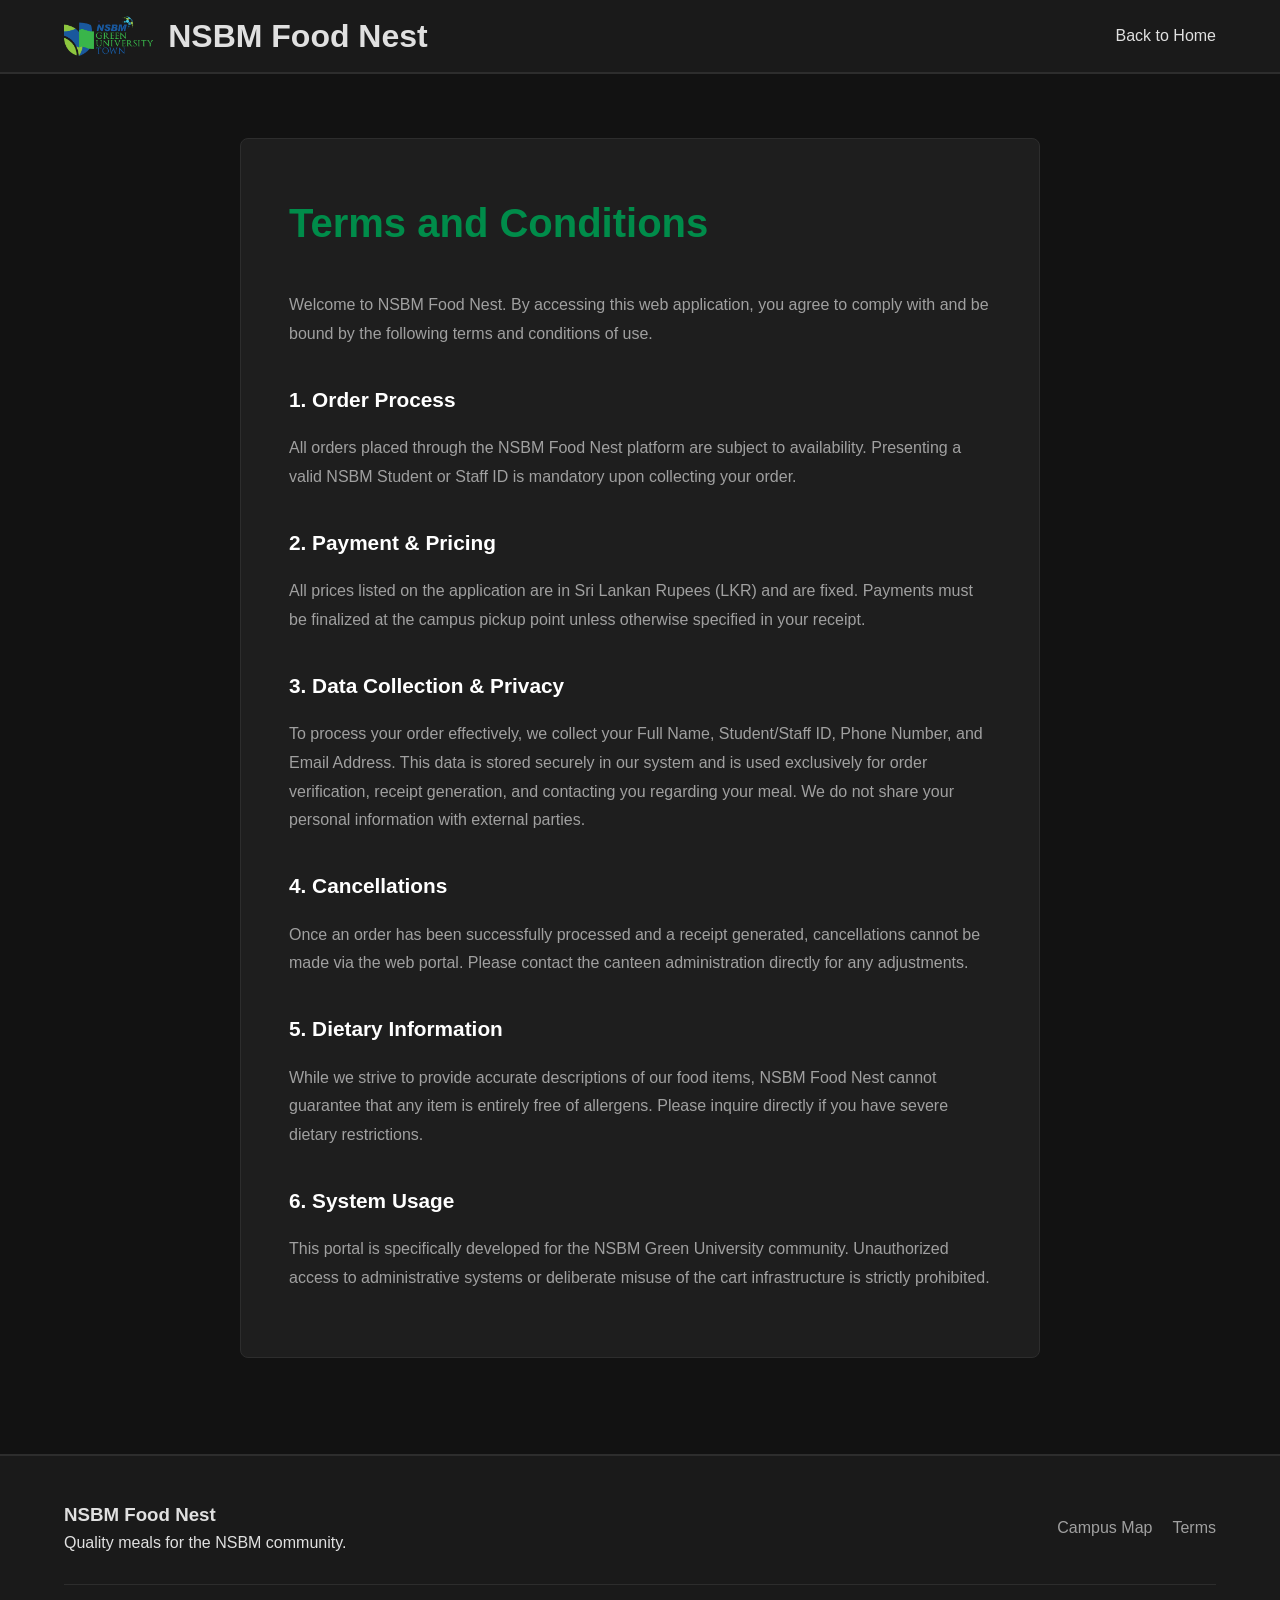
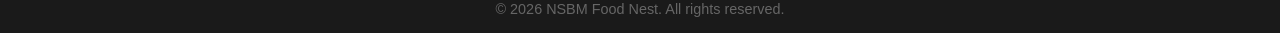
<file: terms.html>
<!DOCTYPE html>
<html lang="en">
<head>
    <meta charset="UTF-8">
    <meta name="viewport" content="width=device-width, initial-scale=1.0">
    <title>Terms & Conditions - NSBM Food Nest</title>
    <link rel="stylesheet" href="style.css">
</head>
<body>

    <header>
        <div class="brand-container">
            <img src="images/logo.png" alt="NSBM Logo" class="logo-img">
            <h1>NSBM Food Nest</h1>
        </div>
        <nav class="header-nav">
            <a href="index.html">Back to Home</a>
        </nav>
    </header>

    <main class="container">
        <div class="terms-container">
            <h1>Terms and Conditions</h1>
            <p>Welcome to NSBM Food Nest. By accessing this web application, you agree to comply with and be bound by the following terms and conditions of use.</p>

            <h2>1. Order Process</h2>
            <p>All orders placed through the NSBM Food Nest platform are subject to availability. Presenting a valid NSBM Student or Staff ID is mandatory upon collecting your order.</p>

            <h2>2. Payment & Pricing</h2>
            <p>All prices listed on the application are in Sri Lankan Rupees (LKR) and are fixed. Payments must be finalized at the campus pickup point unless otherwise specified in your receipt.</p>

            <h2>3. Data Collection & Privacy</h2>
            <p>To process your order effectively, we collect your Full Name, Student/Staff ID, Phone Number, and Email Address. This data is stored securely in our system and is used exclusively for order verification, receipt generation, and contacting you regarding your meal. We do not share your personal information with external parties.</p>

            <h2>4. Cancellations</h2>
            <p>Once an order has been successfully processed and a receipt generated, cancellations cannot be made via the web portal. Please contact the canteen administration directly for any adjustments.</p>

            <h2>5. Dietary Information</h2>
            <p>While we strive to provide accurate descriptions of our food items, NSBM Food Nest cannot guarantee that any item is entirely free of allergens. Please inquire directly if you have severe dietary restrictions.</p>

            <h2>6. System Usage</h2>
            <p>This portal is specifically developed for the NSBM Green University community. Unauthorized access to administrative systems or deliberate misuse of the cart infrastructure is strictly prohibited.</p>
        </div>
    </main>

    <footer>
        <div class="footer-content">
            <div class="footer-brand">
                <h3>NSBM Food Nest</h3>
                <p>Quality meals for the NSBM community.</p>
            </div>
            <nav class="footer-nav">
                <a href="https://search.brave.com/search?q=nsbm+location+google+maps&summary=1&conversation=093b68ea1f17d85eae315f6a7e05071d0390&view=full&map_src=i&loc_id=loc4GAB567QKJENUBF3ZMEQ2SASUIA5UEC6SAAAAAAA%3D&bbox=79.575%2C6.616%2C80.508%2C7.027">Campus Map</a>
                <a href="terms.html">Terms</a>
            </nav>
        </div>
        <p class="copyright">© 2026 NSBM Food Nest. All rights reserved.</p>
    </footer>

    <script src="external.js"></script>
</body>
</html>
</file>
<file: style.css>
* {
    margin: 0;
    padding: 0;
    box-sizing: border-box;
    font-family: 'Segoe UI', Tahoma, Geneva, Verdana, sans-serif;
}

body {
    background-color: #121212;
    color: #e0e0e0;
}

.loader-wrapper {
    position: fixed;
    top: 0;
    left: 0;
    width: 100%;
    height: 100%;
    background-color: #121212;
    display: flex;
    justify-content: center;
    align-items: center;
    z-index: 9999;
    transition: opacity 0.5s ease, visibility 0.5s;
}

.spinner {
    width: 60px;
    height: 60px;
    border: 5px solid #2d2d2d;
    border-top: 5px solid #008c4a;
    border-radius: 50%;
    animation: spin 1s linear infinite;
}

@keyframes spin {
    0% { transform: rotate(0deg); }
    100% { transform: rotate(360deg); }
}

.loader-hidden {
    opacity: 0;
    visibility: hidden;
}

header {
    background-color: #1a1a1a;
    padding: 1rem 5%;
    display: flex;
    justify-content: space-between;
    align-items: center;
    border-bottom: 2px solid #2d2d2d;
    position: sticky;
    top: 0;
    z-index: 900;
}

.brand-container {
    display: flex;
    align-items: center;
    gap: 15px;
}

.logo-img {
    height: 40px;
    width: auto;
}

.header-nav {
    display: flex;
    gap: 20px;
    align-items: center;
}

.header-nav a {
    color: #e0e0e0;
    text-decoration: none;
    font-weight: 500;
    transition: color 0.3s;
}

.header-nav a:hover, .dropdown:hover .dropbtn {
    color: #008c4a;
}

.dropdown {
    position: relative;
    display: inline-block;
}

.dropdown-content {
    display: none;
    position: absolute;
    background-color: #1a1a1a;
    min-width: 180px;
    box-shadow: 0px 8px 16px 0px rgba(0,0,0,0.5);
    z-index: 1000;
    border: 1px solid #2d2d2d;
    border-radius: 4px;
    top: 100%;
    left: 0;
    padding: 0.5rem 0;
}

.dropdown-content a {
    color: #e0e0e0;
    padding: 10px 16px;
    text-decoration: none;
    display: block;
    transition: background-color 0.3s, color 0.3s;
}

.dropdown-content a:hover {
    background-color: #2d2d2d;
    color: #008c4a;
}

.dropdown:hover .dropdown-content {
    display: block;
}

.cart-toggle {
    background-color: #008c4a;
    color: white;
    border: none;
    padding: 0.8rem 1.5rem;
    cursor: pointer;
    border-radius: 4px;
    font-weight: bold;
    font-size: 1rem;
    transition: background-color 0.3s;
}

.cart-toggle:hover {
    background-color: #006b38;
}

.container {
    display: flex;
    flex-direction: column;
    padding: 0 5%;
    position: relative;
    overflow-x: hidden;
}

.hero {
    display: flex;
    align-items: center;
    justify-content: space-between;
    padding: 4rem 0;
    gap: 2rem;
    border-bottom: 1px solid #2d2d2d;
}

.hero-content {
    flex: 1;
    animation: slideInLeft 0.8s ease forwards;
}

.hero-content h1 {
    font-size: 3rem;
    margin-bottom: 1rem;
    color: #ffffff;
}

.hero-content h1 span {
    color: #008c4a;
}

.hero-content p {
    font-size: 1.2rem;
    color: #a0a0a0;
    margin-bottom: 2rem;
}

.hero-btn {
    display: inline-block;
    background-color: #008c4a;
    color: white;
    text-decoration: none;
    padding: 1rem 2rem;
    border-radius: 4px;
    font-weight: bold;
    transition: background-color 0.3s;
}

.hero-btn:hover {
    background-color: #006b38;
}

.hero-image {
    flex: 1;
    display: flex;
    justify-content: flex-end;
    animation: slideInRight 0.8s ease forwards;
}

.hero-image img {
    max-width: 400px;
    width: 100%;
    height: auto;
    border-radius: 8px;
    object-fit: contain;
}

@keyframes slideInLeft {
    from { transform: translateX(-50px); opacity: 0; }
    to { transform: translateX(0); opacity: 1; }
}

@keyframes slideInRight {
    from { transform: translateX(50px); opacity: 0; }
    to { transform: translateX(0); opacity: 1; }
}

.categories-section {
    padding: 4rem 0;
    border-bottom: 1px solid #2d2d2d;
}

.categories-section h2 {
    font-size: 2rem;
    margin-bottom: 2rem;
}

.category-grid {
    display: grid;
    grid-template-columns: repeat(auto-fit, minmax(200px, 1fr));
    gap: 2rem;
}

.category-card {
    display: block;
    background-color: #1e1e1e;
    border-radius: 8px;
    overflow: hidden;
    text-decoration: none;
    color: #e0e0e0;
    border: 1px solid #2d2d2d;
    transition: transform 0.3s, box-shadow 0.3s;
}

.category-card:hover {
    transform: translateY(-5px);
    box-shadow: 0 5px 15px rgba(0, 140, 74, 0.2);
}

.category-card img {
    width: 100%;
    height: 150px;
    object-fit: cover;
}

.category-info {
    padding: 1rem;
    text-align: center;
}

.category-info p {
    color: #a0a0a0;
    font-size: 0.9rem;
    margin-top: 0.5rem;
}

.menu-section {
    padding: 4rem 0;
}

.section-header {
    margin-bottom: 2rem;
}

.section-header h2 {
    font-size: 2rem;
    margin-bottom: 0.5rem;
}

.section-header p {
    color: #a0a0a0;
}

.menu-grid {
    display: grid;
    grid-template-columns: repeat(auto-fill, minmax(250px, 1fr));
    gap: 2rem;
    width: 100%;
}

.product-card {
    background-color: #1e1e1e;
    border-radius: 8px;
    overflow: hidden;
    border: 1px solid #2d2d2d;
    display: flex;
    flex-direction: column;
    transition: transform 0.3s;
}

.product-card:hover {
    transform: scale(1.02);
}

.product-image {
    width: 100%;
    height: 200px;
    object-fit: cover;
    background-color: #2d2d2d;
}

.product-info {
    padding: 1.5rem;
    display: flex;
    flex-direction: column;
    flex-grow: 1;
}

.product-info h2 {
    font-size: 1.2rem;
    margin-bottom: 0.5rem;
}

.price {
    color: #008c4a;
    font-size: 1.1rem;
    font-weight: bold;
    margin-bottom: 1rem;
}

.add-btn {
    margin-top: auto;
    background-color: #2d2d2d;
    color: white;
    border: 1px solid #3d3d3d;
    padding: 0.8rem;
    cursor: pointer;
    border-radius: 4px;
    transition: background-color 0.3s;
}

.add-btn:hover {
    background-color: #3d3d3d;
}

.sidebar {
    position: fixed;
    top: 0;
    right: 0;
    width: 350px;
    height: 100vh;
    background-color: #1a1a1a;
    border-left: 1px solid #2d2d2d;
    padding: 1.5rem;
    display: flex;
    flex-direction: column;
    transform: translateX(100%);
    transition: transform 0.3s ease-in-out;
    z-index: 1000;
}

.sidebar.hidden {
    transform: translateX(100%);
}

/* Override transform when not hidden so it slides in */
.sidebar:not(.hidden) {
    transform: translateX(0);
}

.sidebar-header {
    display: flex;
    justify-content: space-between;
    align-items: center;
    margin-bottom: 1rem;
}

.sidebar-header h2 {
    font-size: 1.2rem;
}

.close-btn {
    background: none;
    border: none;
    color: #e0e0e0;
    font-size: 1.2rem;
    cursor: pointer;
}

.cart-items-container {
    flex-grow: 1;
    overflow-y: auto;
    margin-bottom: 0.5rem;
    min-height: 150px;
}

.cart-item {
    display: flex;
    justify-content: space-between;
    align-items: center;
    padding: 0.8rem 0;
    border-bottom: 1px solid #2d2d2d;
}

.remove-btn {
    background-color: #ff4c4c;
    color: white;
    border: none;
    padding: 4px 8px;
    border-radius: 4px;
    cursor: pointer;
    font-size: 0.75rem;
}

.remove-btn:hover {
    background-color: #cc0000;
}

.cart-summary {
    padding: 0.8rem 0;
    border-top: 2px solid #2d2d2d;
    margin-bottom: 0.5rem;
}

.cart-summary h3 {
    font-size: 1.1rem;
}

.checkout-form {
    display: flex;
    flex-direction: column;
    gap: 0.5rem;
}

.form-group {
    display: flex;
    flex-direction: column;
    gap: 0.2rem;
}

.form-group label {
    font-size: 0.85rem;
    color: #a0a0a0;
}

.form-group input {
    padding: 0.5rem;
    background-color: #121212;
    border: 1px solid #2d2d2d;
    color: white;
    border-radius: 4px;
    font-size: 0.9rem;
}

.checkout-btn {
    background-color: #008c4a;
    color: white;
    border: none;
    padding: 0.7rem;
    cursor: pointer;
    border-radius: 4px;
    font-weight: bold;
    margin-top: 0.5rem;
    font-size: 0.95rem;
}

.checkout-btn:hover {
    background-color: #006b38;
}

footer {
    background-color: #1a1a1a;
    padding: 3rem 5% 1rem 5%;
    border-top: 2px solid #2d2d2d;
    margin-top: 2rem;
}

.footer-content {
    display: flex;
    justify-content: space-between;
    align-items: center;
    flex-wrap: wrap;
    gap: 2rem;
    margin-bottom: 2rem;
}

.footer-brand {
    display: flex;
    flex-direction: column;
    gap: 0.5rem;
}

.footer-nav {
    display: flex;
    gap: 20px;
}

.footer-nav a {
    color: #a0a0a0;
    text-decoration: none;
    transition: color 0.3s;
}

.footer-nav a:hover {
    color: #008c4a;
}

.copyright {
    text-align: center;
    color: #666;
    font-size: 0.9rem;
    border-top: 1px solid #2d2d2d;
    padding-top: 1rem;
}

.receipt-container {
    max-width: 600px;
    margin: 4rem auto;
    background-color: #1e1e1e;
    padding: 2rem;
    border-radius: 8px;
    border: 1px solid #2d2d2d;
    text-align: center;
}

.receipt-container h1 {
    color: #008c4a;
    margin-bottom: 1rem;
}

.admin-login-container {
    max-width: 400px;
    margin: 6rem auto;
    background-color: #1e1e1e;
    padding: 2.5rem;
    border-radius: 8px;
    border: 1px solid #2d2d2d;
}

.admin-login-container h2 {
    text-align: center;
    margin-bottom: 2rem;
    color: #008c4a;
}

.terms-container {
    max-width: 800px;
    margin: 4rem auto;
    background-color: #1e1e1e;
    padding: 3rem;
    border-radius: 8px;
    border: 1px solid #2d2d2d;
    line-height: 1.8;
}

.terms-container h1 {
    color: #008c4a;
    margin-bottom: 2rem;
    font-size: 2.5rem;
}

.terms-container h2 {
    color: #ffffff;
    margin-top: 2rem;
    margin-bottom: 1rem;
    font-size: 1.3rem;
}

.terms-container p {
    color: #a0a0a0;
    margin-bottom: 1rem;
}

#toast-container {
    position: fixed;
    bottom: 20px;
    right: 20px;
    z-index: 9999;
    display: flex;
    flex-direction: column;
    gap: 10px;
}

.toast {
    background-color: #1a1a1a;
    color: #ffffff;
    padding: 15px 25px;
    border-radius: 8px;
    border-left: 5px solid #008c4a;
    box-shadow: 0 4px 12px rgba(0, 0, 0, 0.5);
    font-size: 0.95rem;
    opacity: 0;
    transform: translateX(100%);
    animation: slideIn 0.3s forwards;
    transition: opacity 0.3s ease, transform 0.3s ease;
}

.toast.fade-out {
    opacity: 0;
    transform: translateX(100%);
}

@keyframes slideIn {
    to {
        opacity: 1;
        transform: translateX(0);
    }
}

@media (max-width: 768px) {
    header {
        flex-direction: column;
        gap: 15px;
        padding: 1rem;
    }

    .header-nav {
        display: flex;
        flex-wrap: wrap;
        justify-content: center;
        gap: 10px;
        width: 100%;
    }

    .dropdown {
        position: static;
    }
    
    .dropdown-content {
        min-width: 100%;
        text-align: center;
    }

    .hero {
        flex-direction: column;
        text-align: center;
        padding: 2rem 0;
    }

    .hero-content h1 {
        font-size: 2rem;
    }

    .hero-image {
        justify-content: center;
    }

    .hero-image img {
        max-width: 100%;
    }

    .sidebar {
        width: 100%;
        padding: 1rem;
    }

    .menu-grid {
        grid-template-columns: repeat(auto-fill, minmax(160px, 1fr));
        gap: 1rem;
    }

    .product-image {
        height: 140px;
    }

    .product-info {
        padding: 1rem;
    }

    .product-info h2 {
        font-size: 1rem;
    }

    .price {
        font-size: 1rem;
    }

    .footer-content {
        flex-direction: column;
        text-align: center;
    }
}
</file>
